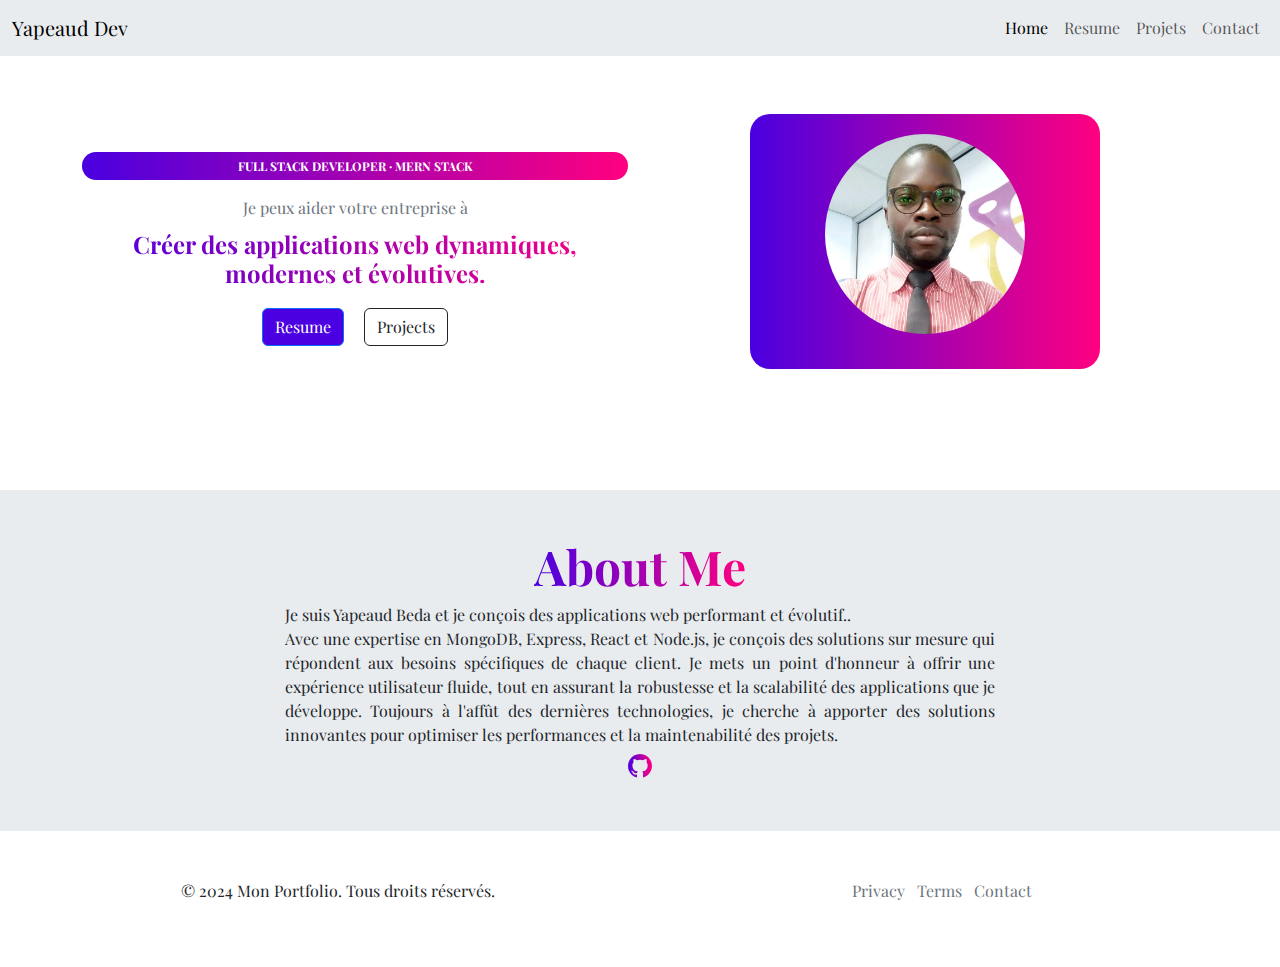
<file: index.html>
<!DOCTYPE html>
<html lang="en">

<head>
    <meta charset="UTF-8">
    <meta name="viewport" content="width=device-width, initial-scale=1.0">
    <title>Mon portfolio</title>
    <link rel="stylesheet" href="/style/css/styles.css">
    <link href="https://cdn.jsdelivr.net/npm/bootstrap@5.3.3/dist/css/bootstrap.min.css" rel="stylesheet"
        integrity="sha384-QWTKZyjpPEjISv5WaRU9OFeRpok6YctnYmDr5pNlyT2bRjXh0JMhjY6hW+ALEwIH" crossorigin="anonymous">
    <link rel="stylesheet" href="https://cdn.jsdelivr.net/npm/bootstrap-icons@1.11.3/font/bootstrap-icons.min.css">
</head>

<body>

    <!--SECTION MENU DE NAVIGATION-->
    <header>
        <nav class="navbar navbar-expand-lg bg-body-secondary">
            <div class="container-fluid">
                <a class="navbar-brand" href="index.html">Yapeaud Dev</a>
                <button class="navbar-toggler" type="button" data-bs-toggle="collapse" data-bs-target="#navbarNav"
                    aria-controls="navbarNav" aria-expanded="false" aria-label="Toggle navigation">
                    <span class="navbar-toggler-icon"></span>
                </button>
                <div class="collapse navbar-collapse justify-content-end" id="navbarNav">
                    <ul class="navbar-nav">
                        <li class="nav-item">
                            <a class="nav-link active" aria-current="page" href="index.html">Home</a>
                        </li>
                        <li class="nav-item">
                            <a class="nav-link" href="/pages/resume.html">Resume</a>
                        </li>
                        <li class="nav-item">
                            <a class="nav-link" href="/pages/projets.html">Projets</a>
                        </li>
                        <li class="nav-item">
                            <a class="nav-link" href="/pages/contact.html">Contact</a>
                        </li>
                    </ul>
                </div>
            </div>
        </nav>
    </header>

    <main>

        <!-- SECTION HERO -->
        <section id="hero" class="container text-center">
            <article class="row">
                <div class="col-12 col-sm-12 col-md-6 col-lg-6 py-5 my-5">
                    <!-- Badge -->
                    <div class="custom-badge mb-3">
                        FULL STACK DEVELOPER · MERN STACK
                    </div>
                    <!-- Texte secondaire -->
                    <p class="text-secondary-custom">Je peux aider votre entreprise à</p>
                    <!-- Texte principal -->
                    <h1 class="gradient-text">Créer des applications web dynamiques, modernes et évolutives.</h1>
                    <!-- Boutons -->
                    <div class="btn-container">
                        <a href="/pages/resume.html" class="btn btn-primary btn-custom">Resume</a>
                        <a href="/pages/projets.html" class="btn btn-outline-dark btn-custom ms-3">Projects</a>
                    </div>
                </div>
                <div class="col-12 col-sm-12 col-md-6 col-lg-6 py-2">
                    <div class="custom-card">
                        <!-- Image -->
                        <img src="/assets/images/Me.jpg" alt="Profil" class="img-fluid">
                    </div>
                </div>
            </article>
        </section>

        <!-- SECTION ABOUT -->
        <section id="about" class="text-center bg-body-secondary container-fluid mt-5 p-5">
            <div class="d-flex justify-content-center">
                <h1 class="gradient-title">About Me</h1>
            </div>
            <p class="text-justify">Je suis Yapeaud Beda et je conçois des applications web performant et évolutif..</p>
            <p class="text-justify">Avec une expertise en MongoDB, Express, React et Node.js, je conçois des solutions sur mesure qui
                répondent aux besoins spécifiques de chaque client. Je mets un point d'honneur à offrir une expérience
                utilisateur fluide, tout en assurant la robustesse et la scalabilité des applications que je développe.
                Toujours à l'affût des dernières technologies, je cherche à apporter des solutions innovantes pour
                optimiser les performances et la maintenabilité des projets.</p>
            <p>
                <a href="https://github.com/yapeaud">
                    <i class="bi bi-github gradient-text"></i>
                </a>
            </p>
        </section>
    </main>

    <!-- FOOTER -->
    <footer class="container-fluid text-center p-5">
        <article class="row">
            <div class="col-12 col-sm-6 col-md-6 col-lg-6">
                <p>&copy; 2024 Mon Portfolio. Tous droits réservés.</p>
            </div>
            <div class="col-12 col-sm-6 col-md-6 col-lg-6">
                <p>
                    <a href="#" class="link-secondary link-opacity-50-hover no-underline">Privacy</a>
                    <a href="#" class="link-secondary link-opacity-50-hover px-2 no-underline">Terms</a>
                    <a href="#" class="link-secondary link-opacity-50-hover no-underline">Contact</a>
                </p>
            </div>
        </article>
    </footer>
    <script src="https://cdn.jsdelivr.net/npm/bootstrap@5.3.3/dist/js/bootstrap.bundle.min.js"
        integrity="sha384-YvpcrYf0tY3lHB60NNkmXc5s9fDVZLESaAA55NDzOxhy9GkcIdslK1eN7N6jIeHz"
        crossorigin="anonymous"></script>
</body>

</html>
</file>
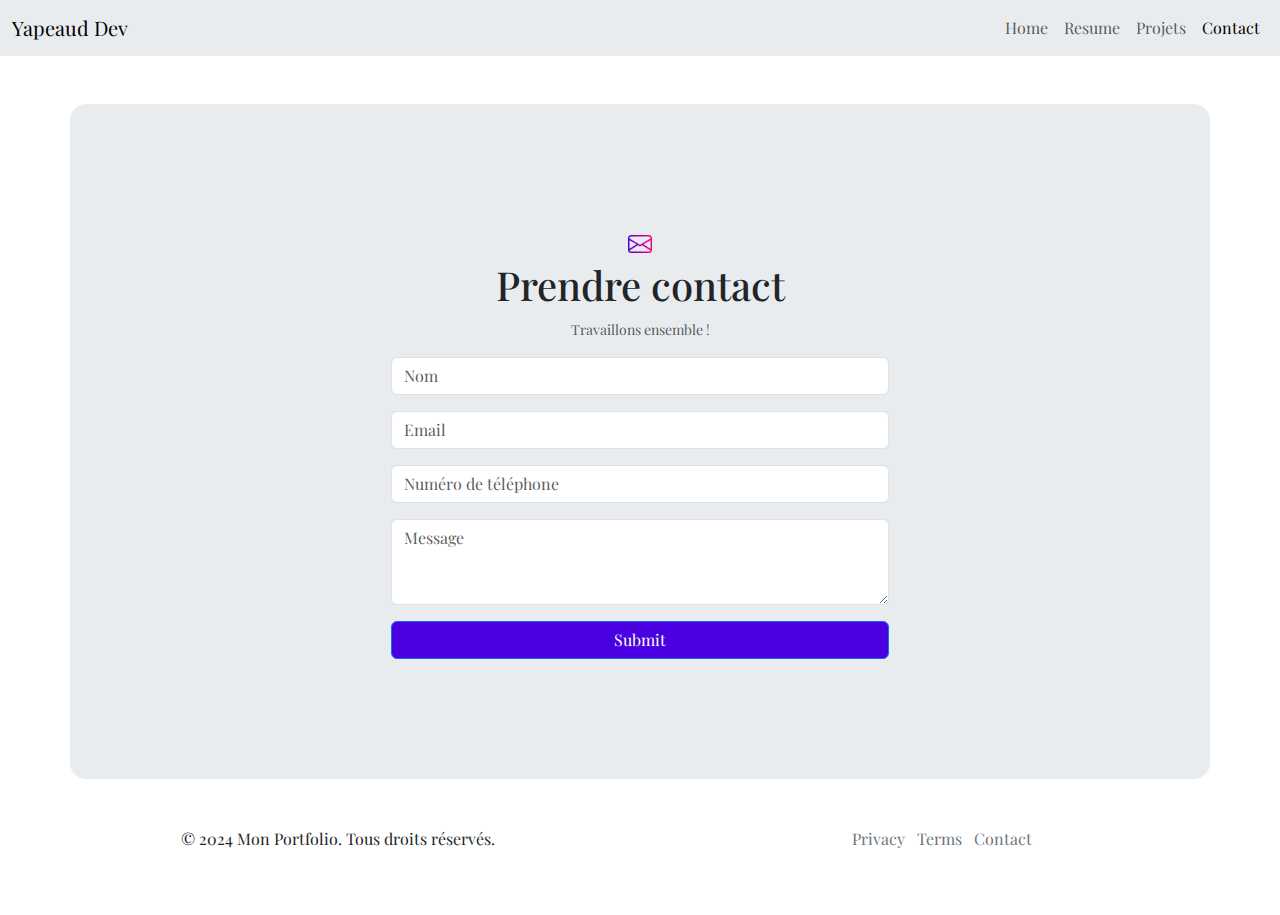
<file: pages/contact.html>
<!DOCTYPE html>
<html lang="en">

<head>
    <meta charset="UTF-8">
    <meta name="viewport" content="width=device-width, initial-scale=1.0">
    <title>Mon portfolio | Contact</title>
    <link rel="stylesheet" href="/style/css/styles.css">
    <link href="https://cdn.jsdelivr.net/npm/bootstrap@5.3.3/dist/css/bootstrap.min.css" rel="stylesheet"
        integrity="sha384-QWTKZyjpPEjISv5WaRU9OFeRpok6YctnYmDr5pNlyT2bRjXh0JMhjY6hW+ALEwIH" crossorigin="anonymous">
    <link rel="stylesheet" href="https://cdn.jsdelivr.net/npm/bootstrap-icons@1.11.3/font/bootstrap-icons.min.css">
</head>

<body>

    <!--SECTION MENU DE NAVIGATION-->
    <header>
        <nav class="navbar navbar-expand-lg bg-body-secondary">
            <div class="container-fluid">
                <a class="navbar-brand" href="../index.html">Yapeaud Dev</a>
                <button class="navbar-toggler" type="button" data-bs-toggle="collapse" data-bs-target="#navbarNav"
                    aria-controls="navbarNav" aria-expanded="false" aria-label="Toggle navigation">
                    <span class="navbar-toggler-icon"></span>
                </button>
                <div class="collapse navbar-collapse justify-content-end" id="navbarNav">
                    <ul class="navbar-nav">
                        <li class="nav-item">
                            <a class="nav-link" href="../index.html">Home</a>
                        </li>
                        <li class="nav-item">
                            <a class="nav-link" href="/pages/resume.html">Resume</a>
                        </li>
                        <li class="nav-item">
                            <a class="nav-link" href="/pages/projets.html">Projets</a>
                        </li>
                        <li class="nav-item">
                            <a class="nav-link active" aria-current="page" href="/pages/contact.html">Contact</a>
                        </li>
                    </ul>
                </div>
            </div>
        </nav>
    </header>

    <!--SECTION CONTACT-->
    <main class="container bg-body-secondary p-5 mt-5 rounded-4 d-flex justify-content-center align-items-center" style="min-height: 75vh;">
        <article class="row w-100">
            <div class="text-center">
                <i class="bi bi-envelope gradient-text fw-bold"></i>
                <h1>Prendre contact</h1>
                <p><small class="text-body-secondary">Travaillons ensemble !</small></p>
            </div>
            <div class="col-12 col-md-8 col-lg-6 mx-auto">
                <form>
                    <div class="mb-3">
                        <input type="text" class="form-control" id="exampleInputText" placeholder="Nom" required>
                    </div>
                    <div class="mb-3">
                        <input type="email" class="form-control" id="exampleInputEmail" placeholder="Email" required>
                    </div>
                    <div class="mb-3">
                        <input type="tel" class="form-control" id="exampleInputTel" placeholder="Numéro de téléphone" required>
                    </div>
                    <div class="mb-3">
                        <textarea class="form-control" id="exampleFormControlTextarea1" rows="3" placeholder="Message" required></textarea>
                    </div>
                    <button type="submit" class="btn btn-primary w-100">Submit</button>
                </form>
            </div>
        </article>
    </main>

    <!-- FOOTER -->
    <footer class="container-fluid text-center p-5">
        <article class="row">
            <div class="col-12 col-sm-6 col-md-6 col-lg-6">
                <p>&copy; 2024 Mon Portfolio. Tous droits réservés.</p>
            </div>
            <div class="col-12 col-sm-6 col-md-6 col-lg-6">
                <p>
                    <a href="#" class="link-secondary link-opacity-50-hover no-underline">Privacy</a>
                    <a href="#" class="link-secondary link-opacity-50-hover px-2 no-underline">Terms</a>
                    <a href="#" class="link-secondary link-opacity-50-hover no-underline">Contact</a>
                </p>
            </div>
        </article>
    </footer>
    <script src="https://cdn.jsdelivr.net/npm/bootstrap@5.3.3/dist/js/bootstrap.bundle.min.js"
        integrity="sha384-YvpcrYf0tY3lHB60NNkmXc5s9fDVZLESaAA55NDzOxhy9GkcIdslK1eN7N6jIeHz"
        crossorigin="anonymous"></script>
</body>

</html>
</file>
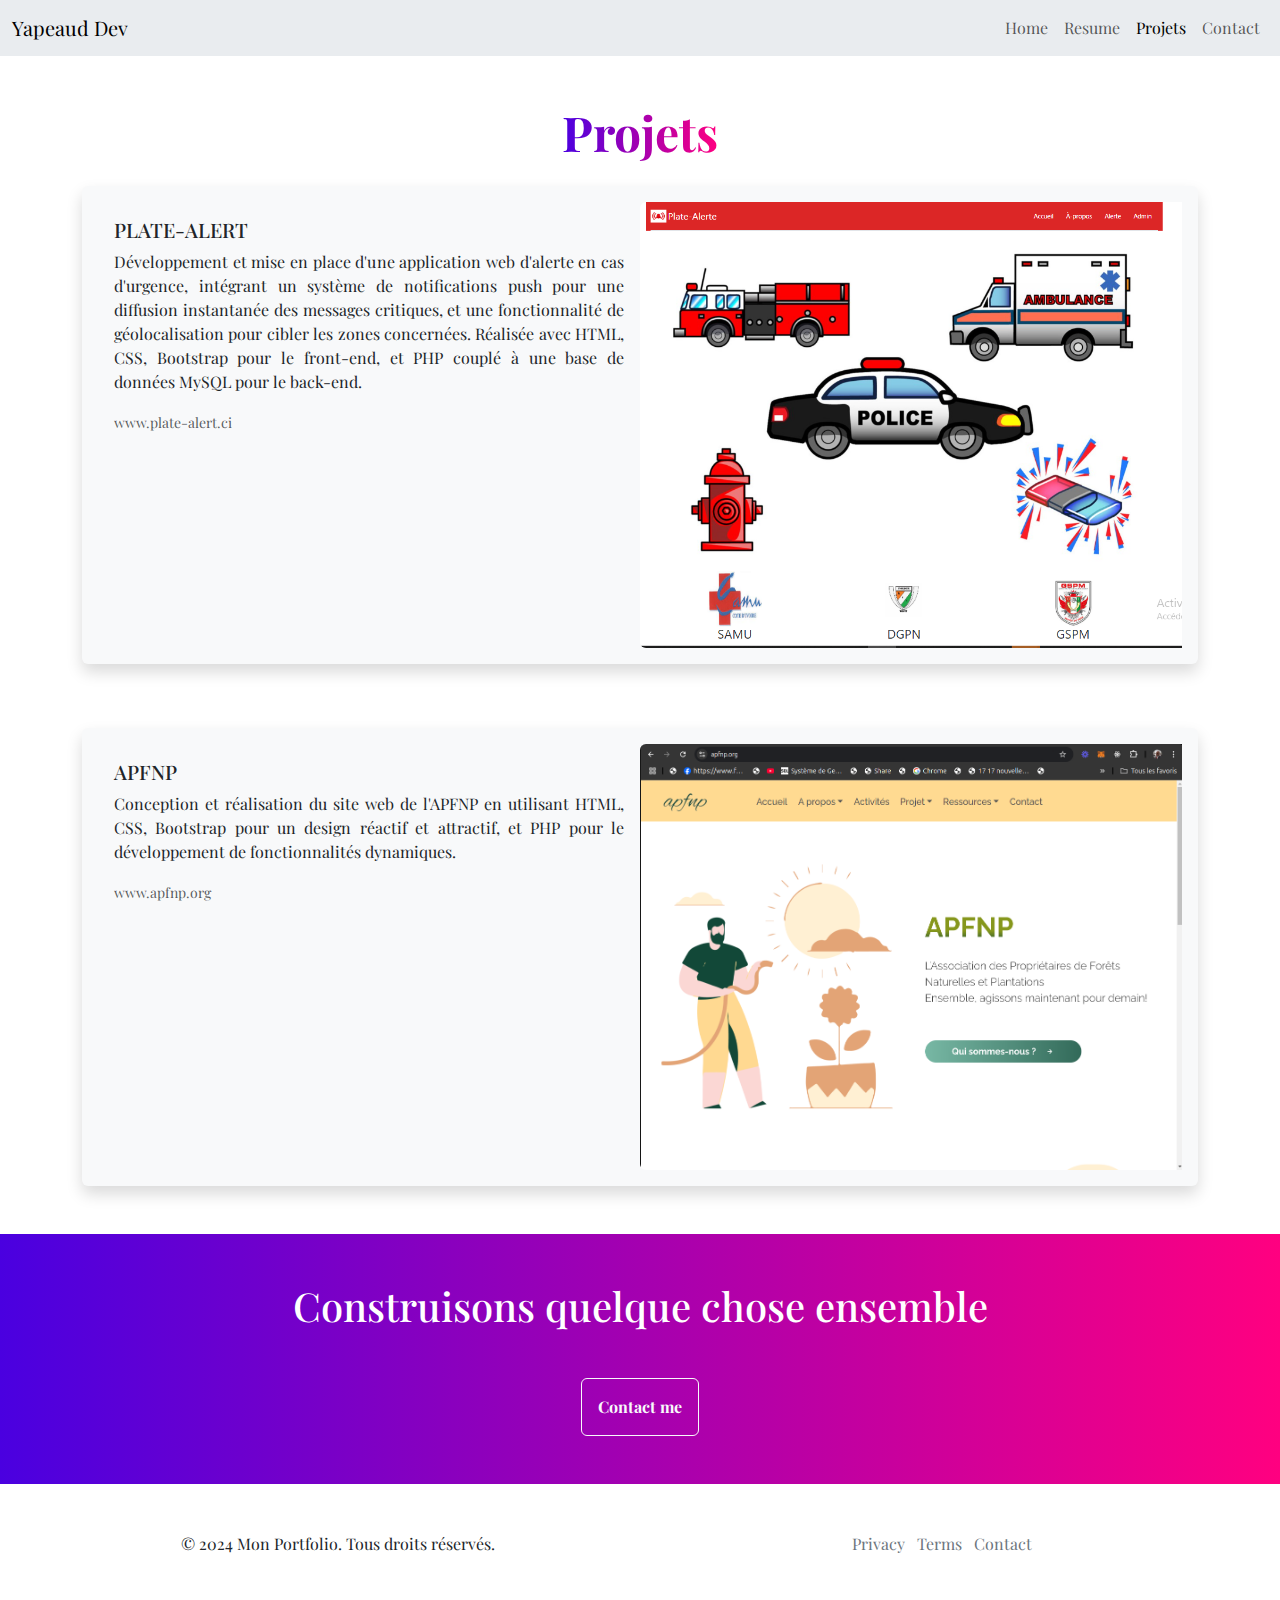
<file: pages/projets.html>
<!DOCTYPE html>
<html lang="en">

<head>
    <meta charset="UTF-8">
    <meta name="viewport" content="width=device-width, initial-scale=1.0">
    <title>Mon portfolio | Projets</title>
    <link rel="stylesheet" href="/style/css/styles.css">
    <link href="https://cdn.jsdelivr.net/npm/bootstrap@5.3.3/dist/css/bootstrap.min.css" rel="stylesheet"
        integrity="sha384-QWTKZyjpPEjISv5WaRU9OFeRpok6YctnYmDr5pNlyT2bRjXh0JMhjY6hW+ALEwIH" crossorigin="anonymous">
    <link rel="stylesheet" href="https://cdn.jsdelivr.net/npm/bootstrap-icons@1.11.3/font/bootstrap-icons.min.css">
</head>

<body>

    <!--SECTION MENU DE NAVIGATION-->
    <header>
        <nav class="navbar navbar-expand-lg bg-body-secondary">
            <div class="container-fluid">
                <a class="navbar-brand" href="../index.html">Yapeaud Dev</a>
                <button class="navbar-toggler" type="button" data-bs-toggle="collapse" data-bs-target="#navbarNav"
                    aria-controls="navbarNav" aria-expanded="false" aria-label="Toggle navigation">
                    <span class="navbar-toggler-icon"></span>
                </button>
                <div class="collapse navbar-collapse justify-content-end" id="navbarNav">
                    <ul class="navbar-nav">
                        <li class="nav-item">
                            <a class="nav-link" href="../index.html">Home</a>
                        </li>
                        <li class="nav-item">
                            <a class="nav-link" href="/pages/resume.html">Resume</a>
                        </li>
                        <li class="nav-item">
                            <a class="nav-link active" aria-current="page" href="/pages/projets.html">Projets</a>
                        </li>
                        <li class="nav-item">
                            <a class="nav-link" href="/pages/contact.html">Contact</a>
                        </li>
                    </ul>
                </div>
            </div>
        </nav>
    </header>

    <!--SECTION PROJET-->
    <main class="container">
        <div class="d-flex justify-content-center">
            <h1 class="mt-5 gradient-title">Projets</h1>
        </div>
        <section class="row">

            <!--SECTION PROJET 1-->
            <article class="col-12">
                <div class="mt-3">
                    <div class="card mb-3 shadow p-3 mb-5 bg-body-tertiary rounded border-0">
                        <div class="row g-0">
                            <div class="col-md-6">
                                <div class="card-body">
                                    <h5 class="card-title">PLATE-ALERT</h5>
                                    <p class="card-text text-justify">Développement et mise en place d'une application web d'alerte en cas d'urgence, intégrant un système de notifications push pour une diffusion instantanée des messages critiques, et une fonctionnalité de géolocalisation pour cibler les zones concernées. Réalisée avec HTML, CSS, Bootstrap pour le front-end, et PHP couplé à une base de données MySQL pour le back-end.</p>
                                    <a  href="#" target="_blank" class="card-text text-decoration-none"><small class="text-body-secondary">www.plate-alert.ci</small></a>
                                </div>
                            </div>
                            <div class="col-md-6">
                                <img src="../assets/images/projet1.png" class="img-fluid rounded-start" alt="projet1">
                            </div>
                        </div>
                    </div>  
                </div>
            </article>

            <!--SECTION PROJET 2-->
            <article class="col-12">
                <div class="mt-3">
                    <div class="card mb-3 shadow p-3 mb-5 bg-body-tertiary rounded border-0">
                        <div class="row g-0">
                            <div class="col-md-6">
                                <div class="card-body">
                                    <h5 class="card-title">APFNP</h5>
                                    <p class="card-text text-justify">Conception et réalisation du site web de l'APFNP en utilisant HTML, CSS, Bootstrap pour un design réactif et attractif, et PHP pour le développement de fonctionnalités dynamiques.</p>
                                    <a  href="https://www.apfnp.org" target="_blank" class="card-text text-decoration-none"><small class="text-body-secondary">www.apfnp.org</small></a>
                                </div>
                            </div>
                            <div class="col-md-6">
                                <img src="../assets/images/projet2.png" class="img-fluid rounded-start" alt="projet2">
                            </div>
                        </div>
                    </div>  
                </div>
            </article>
        </section>
    </main>

    <!--SECTION -->
    <section class="custom-bg p-5 text-center">
        <h1 class="mb-5">Construisons quelque chose ensemble</h1>
        <a href="../pages/contact.html" type="button" class="btn btn-outline-light fw-bold p-3">Contact me</a>
    </section>

    <!-- FOOTER -->
    <footer class="container-fluid text-center p-5">
        <article class="row">
            <div class="col-12 col-sm-6 col-md-6 col-lg-6">
                <p>&copy; 2024 Mon Portfolio. Tous droits réservés.</p>
            </div>
            <div class="col-12 col-sm-6 col-md-6 col-lg-6">
                <p>
                    <a href="#" class="link-secondary link-opacity-50-hover no-underline">Privacy</a>
                    <a href="#" class="link-secondary link-opacity-50-hover px-2 no-underline">Terms</a>
                    <a href="#" class="link-secondary link-opacity-50-hover no-underline">Contact</a>
                </p>
            </div>
        </article>
    </footer>
    <script src="https://cdn.jsdelivr.net/npm/bootstrap@5.3.3/dist/js/bootstrap.bundle.min.js"
        integrity="sha384-YvpcrYf0tY3lHB60NNkmXc5s9fDVZLESaAA55NDzOxhy9GkcIdslK1eN7N6jIeHz"
        crossorigin="anonymous"></script>
</body>

</html>
</file>
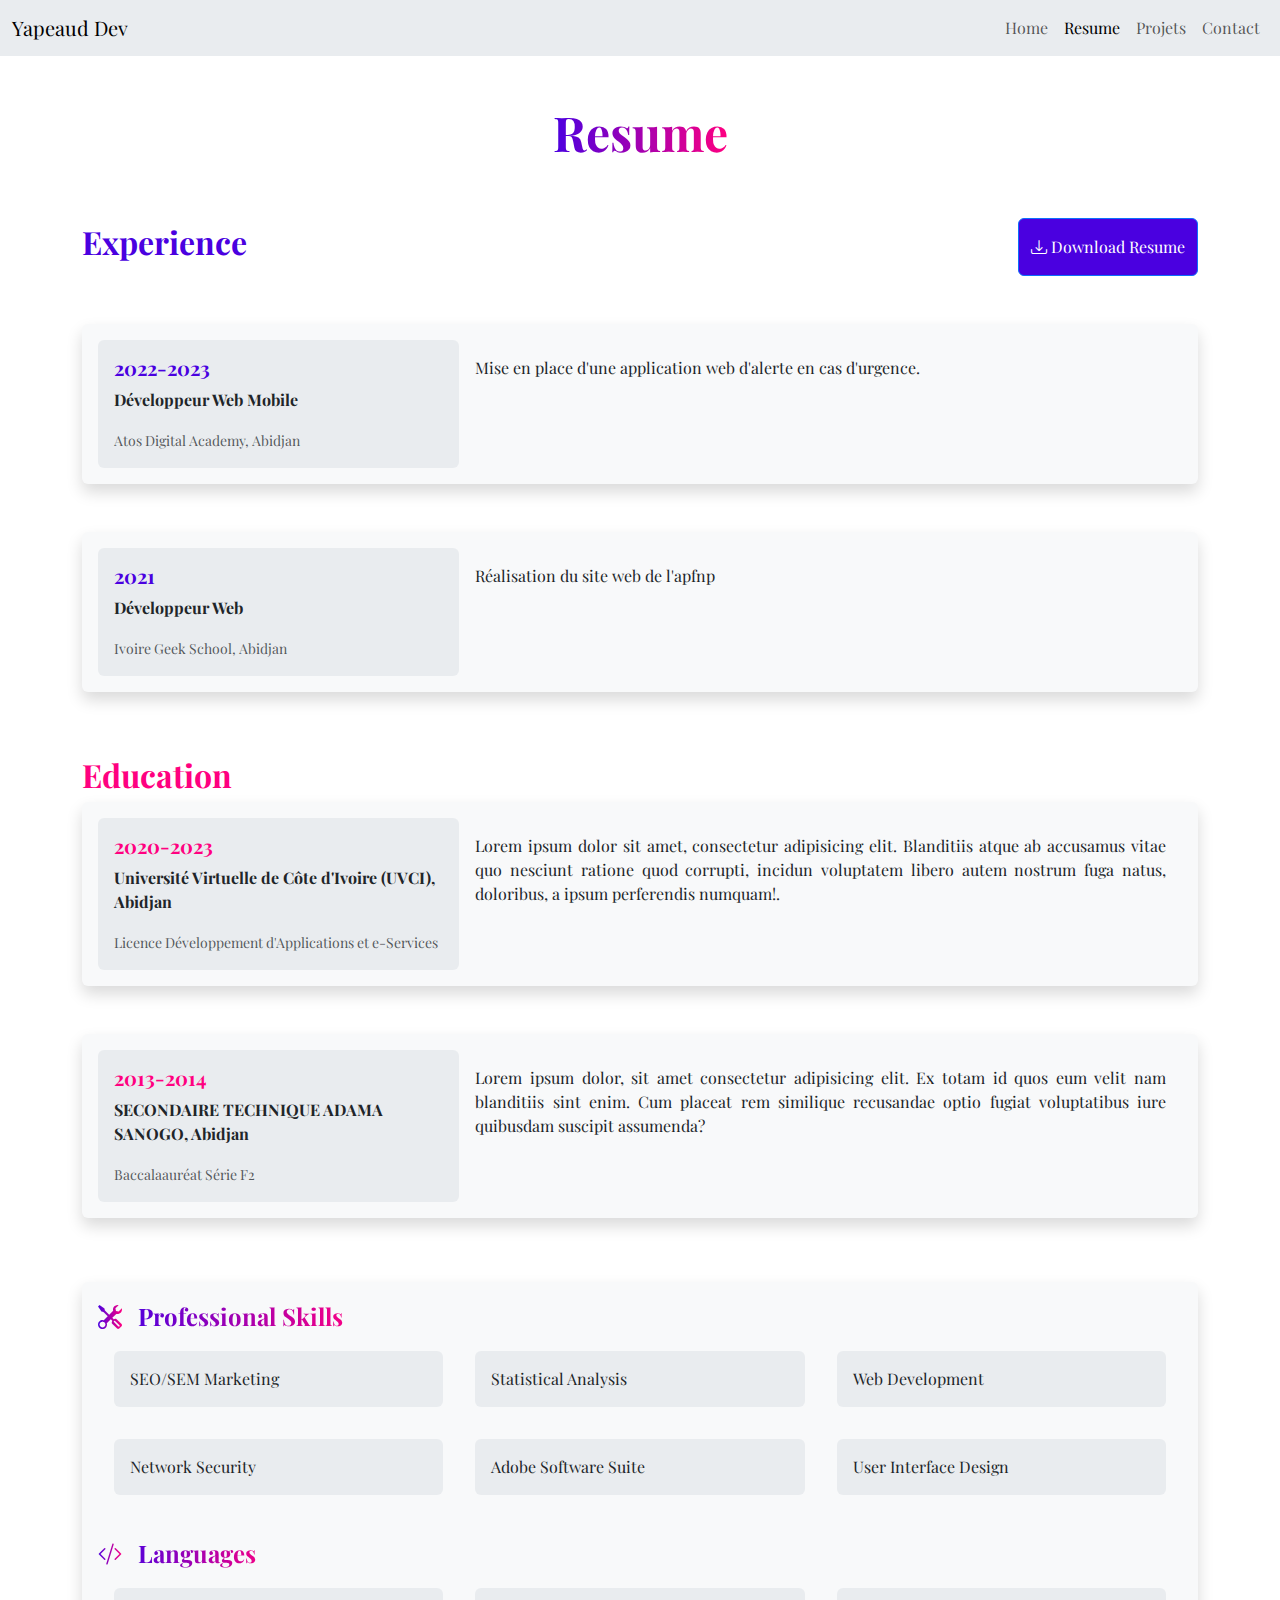
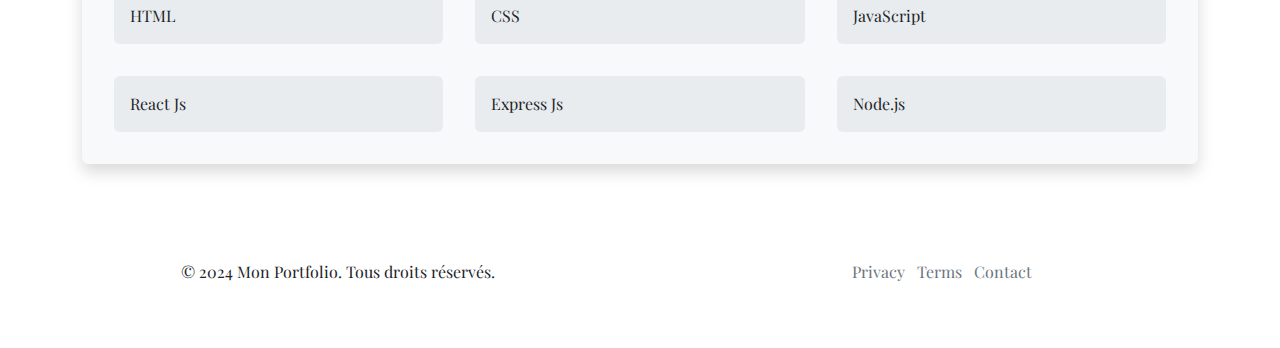
<file: pages/resume.html>
<!DOCTYPE html>
<html lang="en">

<head>
    <meta charset="UTF-8">
    <meta name="viewport" content="width=device-width, initial-scale=1.0">
    <title>Mon portfolio | Resume</title>
    <link rel="stylesheet" href="../style/css/styles.css">
    <link href="https://cdn.jsdelivr.net/npm/bootstrap@5.3.3/dist/css/bootstrap.min.css" rel="stylesheet"
        integrity="sha384-QWTKZyjpPEjISv5WaRU9OFeRpok6YctnYmDr5pNlyT2bRjXh0JMhjY6hW+ALEwIH" crossorigin="anonymous">
    <link rel="stylesheet" href="https://cdn.jsdelivr.net/npm/bootstrap-icons@1.11.3/font/bootstrap-icons.min.css">
</head>

<body>

    <!--SECTION MENU DE NAVIGATION-->
    <header>
        <nav class="navbar navbar-expand-lg bg-body-secondary">
            <div class="container-fluid">
                <a class="navbar-brand" href="../index.html">Yapeaud Dev</a>
                <button class="navbar-toggler" type="button" data-bs-toggle="collapse" data-bs-target="#navbarNav"
                    aria-controls="navbarNav" aria-expanded="false" aria-label="Toggle navigation">
                    <span class="navbar-toggler-icon"></span>
                </button>
                <div class="collapse navbar-collapse justify-content-end" id="navbarNav">
                    <ul class="navbar-nav">
                        <li class="nav-item">
                            <a class="nav-link" aria-current="page" href="../index.html">Home</a>
                        </li>
                        <li class="nav-item">
                            <a class="nav-link active" aria-current="page" href="/pages/resume.html">Resume</a>
                        </li>
                        <li class="nav-item">
                            <a class="nav-link" href="/pages/projets.html">Projets</a>
                        </li>
                        <li class="nav-item">
                            <a class="nav-link" href="/pages/contact.html">Contact</a>
                        </li>
                    </ul>
                </div>
            </div>
        </nav>
    </header>

    <!--SECTION RESUME-->
    <main class="container">
        <div class="d-flex justify-content-center">
            <h1 class="mt-5 gradient-title">Resume</h1>
        </div>

        <!--SECTION EXPERIENCE-->
        <section class="row mt-5">
            <article class="col-12">
                <div class="d-flex justify-content-between align-items-center">
                    <h2 class="title-experience">Experience</h2>
                    <a href="/assets/docs/" class="btn btn-primary pt-3 pb-3">
                        <i class="bi bi-download"></i> Download Resume
                    </a>
                </div>
                <div class="mt-5">
                    <div class="card mb-3 shadow p-3 mb-5 bg-body-tertiary rounded border-0">
                        <div class="row g-0">
                            <div class="col-md-4 bg-body-secondary rounded">
                                <div class="card-body">
                                    <h5 class="card-title h5-exp">2022-2023</h5>
                                    <p class="card-text fw-bold">Développeur Web Mobile</p>
                                    <p class="card-text"><small class="text-body-secondary">Atos Digital Academy,
                                            Abidjan</small></p>
                                </div>
                            </div>
                            <div class="col-md-8">
                                <div class="card-body">
                                    <p class="card-text">Mise en place d'une application web d'alerte en cas
                                        d'urgence.</p>
                                </div>
                            </div>
                        </div>
                    </div>
                </div>
            </article>
            <article class="col-12">
                <div class="center">
                    <div class="card mb-3 shadow p-3 mb-5 bg-body-tertiary rounded border-0">
                        <div class="row g-0">
                            <div class="col-md-4 bg-body-secondary rounded">
                                <div class="card-body">
                                    <h5 class="card-title h5-exp">2021</h5>
                                    <p class="card-text fw-bold">Développeur Web</p>
                                    <p class="card-text"><small class="text-body-secondary">Ivoire Geek School,
                                            Abidjan</small></p>
                                </div>
                            </div>
                            <div class="col-md-8">
                                <div class="card-body">
                                    <p class="card-text">Réalisation du site web de l'apfnp</p>
                                </div>
                            </div>
                        </div>
                    </div>
                </div>
            </article>
        </section>

        <!--SECTION EDUCATION-->
        <section class="row mt-3">
            <article class="col-12">
                <div>
                    <h2 class="title-education">Education</h2>
                </div>
                <div>
                    <div class="card mb-3 shadow p-3 mb-5 bg-body-tertiary rounded border-0">
                        <div class="row g-0">
                            <div class="col-md-4 bg-body-secondary rounded">
                                <div class="card-body">
                                    <h5 class="card-title h5-edu">2020-2023</h5>
                                    <p class="card-text fw-bold">Université Virtuelle de Côte d'Ivoire (UVCI),
                                        Abidjan</p>
                                    <p class="card-text"><small class="text-body-secondary">Licence Développement
                                            d'Applications et e-Services </small></p>
                                </div>
                            </div>
                            <div class="col-md-8">
                                <div class="card-body">
                                    <p class="card-text text-justify">Lorem ipsum dolor sit amet, consectetur
                                        adipisicing elit.
                                        Blanditiis atque ab accusamus vitae quo nesciunt ratione quod corrupti, incidun
                                        voluptatem libero autem nostrum fuga natus, doloribus, a ipsum perferendis
                                        numquam!.</p>
                                </div>
                            </div>
                        </div>
                    </div>
                </div>
            </article>
            <article class="col-12">
                <div>
                    <div class="card mb-3 shadow p-3 mb-5 bg-body-tertiary rounded border-0">
                        <div class="row g-0">
                            <div class="col-md-4 bg-body-secondary rounded">
                                <div class="card-body">
                                    <h5 class="card-title h5-edu">2013-2014</h5>
                                    <p class="card-text fw-bold">SECONDAIRE TECHNIQUE ADAMA SANOGO,
                                        Abidjan</p>
                                    <p class="card-text"><small class="text-body-secondary">Baccalaauréat Série
                                            F2</small></p>
                                </div>
                            </div>
                            <div class="col-md-8">
                                <div class="card-body">
                                    <p class="card-text text-justify">Lorem ipsum dolor, sit amet consectetur
                                        adipisicing elit. Ex
                                        totam id quos eum velit nam blanditiis sint enim. Cum placeat rem similique
                                        recusandae optio fugiat voluptatibus iure quibusdam suscipit assumenda?</p>
                                </div>
                            </div>
                        </div>
                    </div>
                </div>
            </article>
        </section>

        <!--SECTION SKILLS-->
        <section class="row mt-3">
            <article class="col-12">
                <div>
                    <div class="card mb-3 shadow p-3 mb-5 bg-body-tertiary rounded border-0">
                        <div class="d-flex">
                            <i class="bi bi-tools gradient-text"></i>
                            <h2 class="title-education gradient-text my-1 px-3">Professional Skills</h2>
                        </div>
                        <div class="row g-0">
                            <div class="col-md-4">
                                <div class="card-body">
                                    <p class="card-text bg-body-secondary rounded p-3">SEO/SEM Marketing</p>
                                </div>
                            </div>
                            <div class="col-md-4">
                                <div class="card-body">
                                    <p class="card-text bg-body-secondary rounded p-3">Statistical Analysis</p>
                                </div>
                            </div>
                            <div class="col-md-4">
                                <div class="card-body">
                                    <p class="card-text bg-body-secondary rounded p-3">Web Development</p>
                                </div>
                            </div>
                            <div class="col-md-4">
                                <div class="card-body">
                                    <p class="card-text bg-body-secondary rounded p-3">Network Security</p>
                                </div>
                            </div>
                            <div class="col-md-4">
                                <div class="card-body">
                                    <p class="card-text bg-body-secondary rounded p-3">Adobe Software Suite</p>
                                </div>
                            </div>
                            <div class="col-md-4">
                                <div class="card-body">
                                    <p class="card-text bg-body-secondary rounded p-3">User Interface Design</p>
                                </div>
                            </div>
                        </div>
                        <div class="mt-4 d-flex">
                            <i class="bi bi-code-slash gradient-text"></i><h2 class="title-education gradient-text my-1 px-3">Languages</h2>
                        </div>
                        <div class="row g-0">
                            <div class="col-md-4">
                                <div class="card-body">
                                    <p class="card-text bg-body-secondary rounded p-3">HTML</p>
                                </div>
                            </div>
                            <div class="col-md-4">
                                <div class="card-body">
                                    <p class="card-text bg-body-secondary rounded p-3">CSS</p>
                                </div>
                            </div>
                            <div class="col-md-4">
                                <div class="card-body">
                                    <p class="card-text bg-body-secondary rounded p-3">JavaScript</p>
                                </div>
                            </div>
                            <div class="col-md-4">
                                <div class="card-body">
                                    <p class="card-text bg-body-secondary rounded p-3">React Js</p>
                                </div>
                            </div>
                            <div class="col-md-4">
                                <div class="card-body">
                                    <p class="card-text bg-body-secondary rounded p-3">Express Js</p>
                                </div>
                            </div>
                            <div class="col-md-4">
                                <div class="card-body">
                                    <p class="card-text bg-body-secondary rounded p-3">Node.js</p>
                                </div>
                            </div>
                        </div>
                        <div class="row g-0">
                        </div>
                    </div>
                </div>
            </article>
        </section>
    </main>

    <!-- FOOTER -->
    <footer class="container-fluid text-center p-5">
        <article class="row">
            <div class="col-12 col-sm-6 col-md-6 col-lg-6">
                <p>&copy; 2024 Mon Portfolio. Tous droits réservés.</p>
            </div>
            <div class="col-12 col-sm-6 col-md-6 col-lg-6">
                <p>
                    <a href="#" class="link-secondary link-opacity-50-hover no-underline">Privacy</a>
                    <a href="#" class="link-secondary link-opacity-50-hover px-2 no-underline">Terms</a>
                    <a href="#" class="link-secondary link-opacity-50-hover no-underline">Contact</a>
                </p>
            </div>
        </article>
    </footer>
    <script src="https://cdn.jsdelivr.net/npm/bootstrap@5.3.3/dist/js/bootstrap.bundle.min.js"
        integrity="sha384-YvpcrYf0tY3lHB60NNkmXc5s9fDVZLESaAA55NDzOxhy9GkcIdslK1eN7N6jIeHz"
        crossorigin="anonymous"></script>
</body>

</html>
</file>
<file: style/css/styles.css>
@import url('https://fonts.googleapis.com/css2?family=Playfair+Display:ital,wght@0,400..900;1,400..900&display=swap');

*{
    font-family:'Playfair Display';
}

:root{
    --color-blue:#4a00e0;
    --color-red:#ff0080;
}

/*SECTION HERO*/

/* Style pour le badge en haut */
.custom-badge {
    background: linear-gradient(to right, var(--color-blue),var(--color-red));
    color: #fff;
    padding: 5px 15px;
    border-radius: 15px;
    font-size: 12px;
    font-weight: bold;
}
.custom-bg {
    background: linear-gradient(to right, var(--color-blue),var(--color-red));
    color: #fff;
    padding: 5px 15px;
    
    font-size: 12px;
    font-weight: bold;
}

/* Style pour le texte principal avec dégradé */
.gradient-title {
    font-size: 3rem;
    font-weight: bold;
    background: linear-gradient(to right, var(--color-blue),var(--color-red));
    background-clip: text;
    -webkit-text-fill-color: transparent;
}
.gradient-text {
    font-size: 1.5rem;
    font-weight: bold;
    background: linear-gradient(to right, var(--color-blue),var(--color-red));
    background-clip: text;
    -webkit-text-fill-color: transparent;
}

/* Style pour le texte secondaire */
.text-secondary-custom {
    color: #6c757d;
    margin-bottom: 10px;
}

/* Bouton personnalisé */
.btn-custom {
    padding: 10px 20px;
    font-weight: bold;
    border-radius: 8px;
}

/* Espace autour des boutons */
.btn-container {
    margin-top: 20px;
}
.custom-card {
    position: relative;
    background: linear-gradient(to right, var(--color-blue),var(--color-red));
    border-radius: 20px;
    width: 350px;
    padding: 20px;
    overflow: hidden;
    text-align: center;
    color: white;
    margin: 50px auto;
}

.custom-card img {
    border-radius: 50%;
    width: 200px;
    height: 200px;
    object-fit: cover;
    margin-bottom: 15px;
}

.custom-card h3 {
    margin: 10px 0;
    font-weight: bold;
}

/* SECTION ABOUT */
#about p{
    max-width: 75%;
    margin: 0 20%;
}

/*SECTION RESUME*/
.title-experience, .h5-exp{
    color: var(--color-blue) !important;
    font-weight: bold;
}
.title-education, .h5-edu{
    color: var(--color-red) !important;
    font-weight: bold;
}

.btn-primary{
    background-color: var(--color-blue) !important;
}
.text-justify {
    text-align: justify;
    text-justify: inter-word;
}


/* FOOTER */
.no-underline{
    text-decoration: none;
}
</file>
